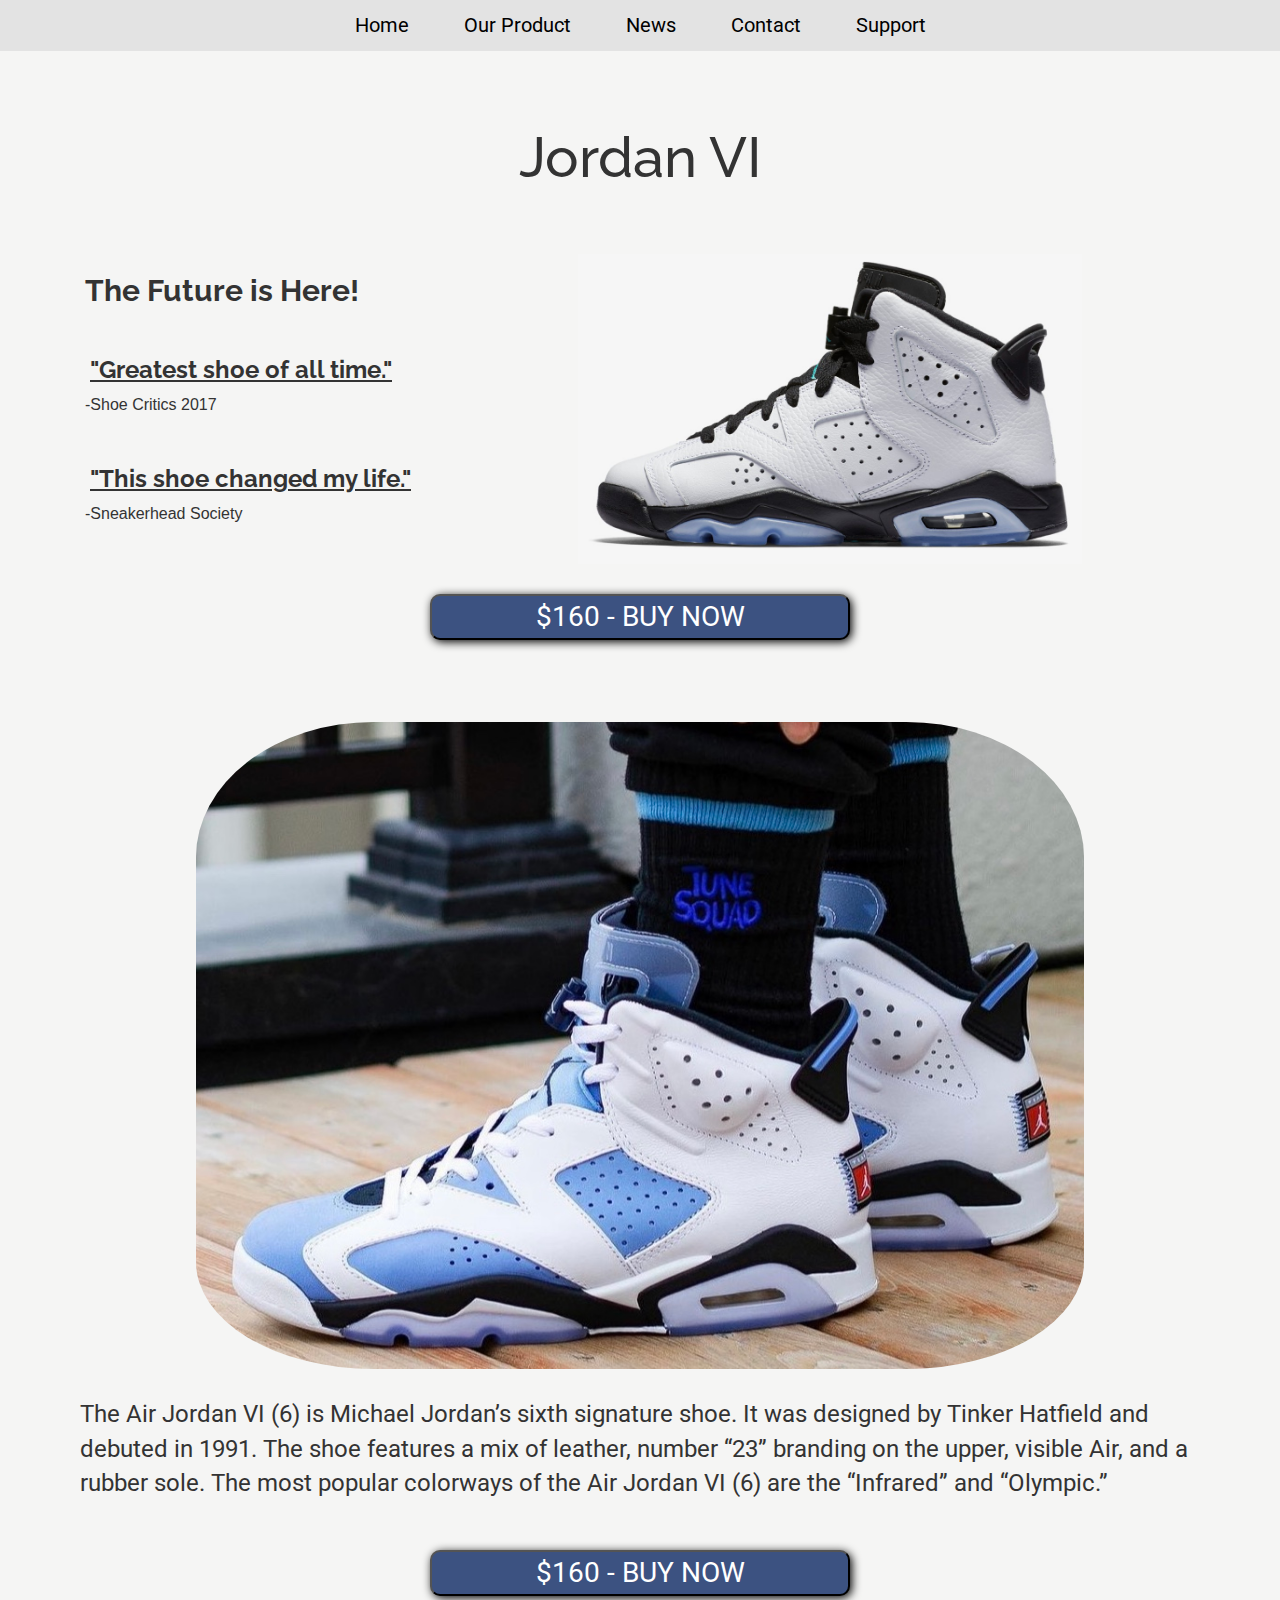
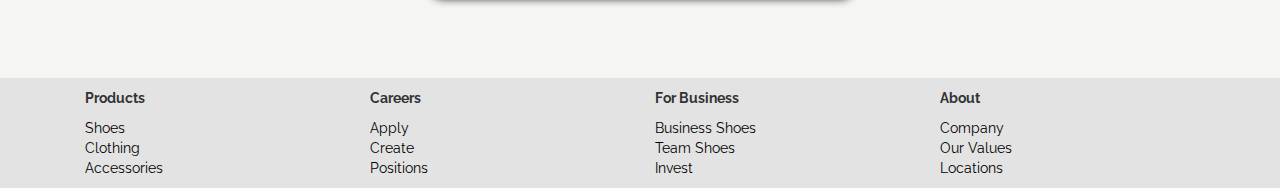
<file: index.html>
<!DOCTYPE HTML>
<html>

<head>
    

    
<!--Bootstrap CDN-->
     <link href="https://maxcdn.bootstrapcdn.com/bootstrap/3.3.7/css/bootstrap.min.css" rel="stylesheet" integrity="sha384-BVYiiSIFeK1dGmJRAkycuHAHRg32OmUcww7on3RYdg4Va+PmSTsz/K68vbdEjh4u" crossorigin="anonymous">
    
<!--Link to CSS-->
    <link rel="stylesheet" type="text/css" href="/css/style.css">


</head>
    
    <body>
    
 <!--Top Nav Bar-->
    <div class="topnav">
      <a href="index.html">Home</a>
      <a href="Buy.html">Our Product</a>
      <a href="#news">News</a>
      <a href="#contact">Contact</a>
      <a href="#home">Support</a>
    </div>
<!--Space above "Jordan 6's"-->        

<!--Title-->
<h1 class="title">Jordan VI</h1>

<!--Product descripion-->
    <div class="container shoeBox">
        <div clas="row">
             <div class="col-sm-4 reviews">
                     <h2><b>The Future is Here!</b></h2>

                    <h3 class="quotes"><u>"Greatest shoe of all time."</u></h3>-Shoe Critics 2017
                 
                    <h3 class="quotes"><u>"This shoe changed my life."</u></h3>-Sneakerhead Society 
             </div>   
            <div class="col-sm-8">
                <img class="shoe" src="/images/JordanVI.jpg"/>
            </div>
        </div>
    </div>
    
<!--Buy Now Button-->
<div class="button">
<button class="buyBtn" onclick="location.href='Buy.html'">$160 - BUY NOW</button>
</div>

<div class="container shoeBox">
    <div clas="row">
         <div class="col-sm-12">
           <img class="shoe onFoot" src="/images/VIOnFoot1.jpeg">
         </div>   
         <p class="description">
            The Air Jordan VI (6) is Michael Jordan’s sixth signature shoe. 
            It was designed by Tinker Hatfield and debuted in 1991. The shoe features a mix of leather, number “23” branding on the upper, visible Air, and a rubber sole. 
            The most popular colorways of the Air Jordan VI (6) are the “Infrared” and “Olympic.” 
         </p>
        <!--<div class="col-sm-6">
            <img class="shoe" src="/images/JordanVI.jpg"/>
        </div>-->
    </div>
</div>

<div class="button">
    <button class="buyBtn" onclick="location.href='Buy.html'">$160 - BUY NOW</button>
    </div>

<!--Footer-->
<footer>
    <div class="graybg" >
            <div class="container">
                <div clas="row">
                 <div class="col-sm-3 col-xs-6">
                     <p><b>Products</b></p>
                     <p><a href="#">Shoes</a><br>
                    <a href="#">Clothing</a><br>
                    <a href="#">Accessories</a></p>
                 </div>   
                <div class="col-sm-3 col-xs-6">
                    <p><b>Careers</b></p>
                    <p><a href="#">Apply</a><br>
                    <a href="#">Create</a><br>
                    <a href="#">Positions</a></p>
                </div>
                <div class="col-sm-3 col-xs-6">
                    <p><b>For Business</b></p>
                    <p><a href="#">Business Shoes</a><br>
                    <a href="#">Team Shoes</a><br>
                    <a href="#">Invest</a></p>
                </div>
                <div class="col-sm-3 col-xs-6">
                    <p><b>About</b></p>
                        <p><a href="#">Company</a><br>
                    <a href="#">Our Values</a><br>
                    <a href="#">Locations</a></p>
                </div>
            </div>
            <!--<div class="VI">
                <p>VI</p>
            </div>-->
        </div>
    </div>    
 
</footer>
    
</body>

</html>
</file>
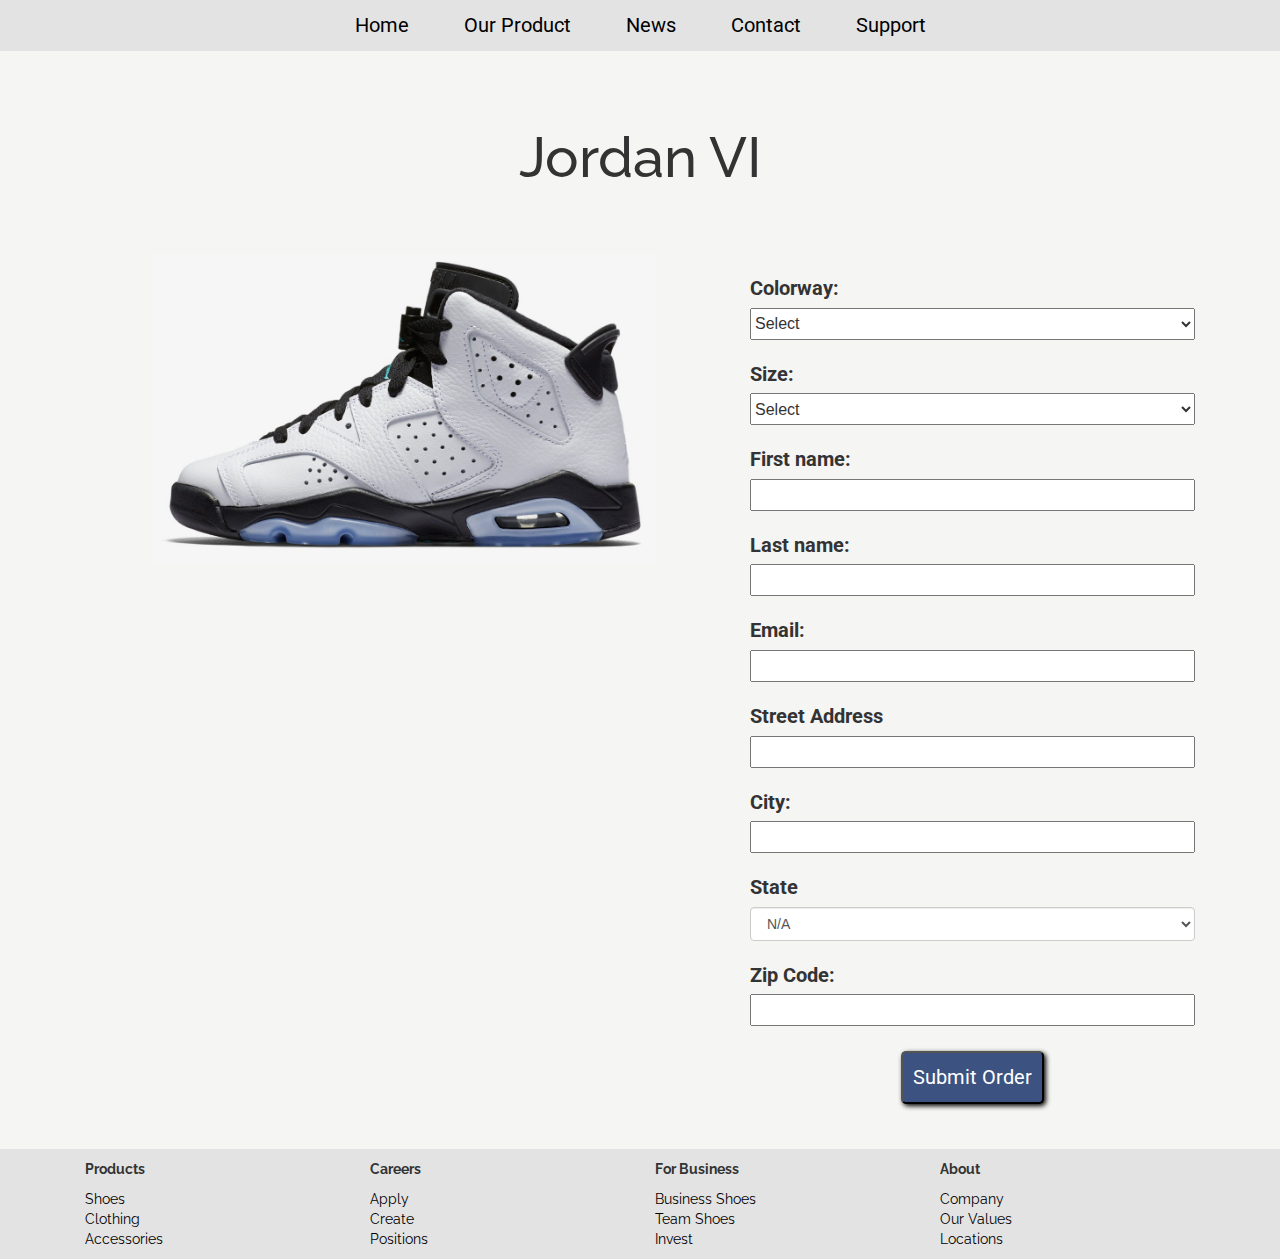
<file: Buy.html>
<!DOCTYPE HTML>
<html>

<head>
    

    
<!--Bootstrap CDN-->
     <link href="https://maxcdn.bootstrapcdn.com/bootstrap/3.3.7/css/bootstrap.min.css" rel="stylesheet" integrity="sha384-BVYiiSIFeK1dGmJRAkycuHAHRg32OmUcww7on3RYdg4Va+PmSTsz/K68vbdEjh4u" crossorigin="anonymous">
    
<!--Link to CSS-->
    <link rel="stylesheet" type="text/css" href="/css/style.css">


</head>
    
    <body>
    
 <!--Top Nav Bar-->
    <div class="topnav">
      <a href="index.html">Home</a>
      <a href="Buy.html">Our Product</a>
      <a href="#news">News</a>
      <a href="#contact">Contact</a>
      <a href="#home">Support</a>
    </div>
<!--Space above "Jordan 6's"-->        

<!--Title-->
<h1 class="title">Jordan VI</h1>

<!--Product descripion-->
    <div class="container shoeBox">
        <div clas="row"> 
            <div class="col-sm-7 col-xs-6">
                <img class="shoe" src="/images/JordanVI.jpg"/>
            </div>
            <div class="col-sm-5 col-xs-6">
            <form>

                <label for="Colorway">Colorway:</label><br>
                <select name="Colorway" id="Colorway">
                    <option value="">Select</option>
                  <option value="White">White</option>
                  <option value="Black">Black</option>
                  <option value="Green">Green</option>
                  <option value="Blue">Blue</option>
                </select>
                <br>                

                <label for="size">Size:</label><br>
                    <select name="size" id="size">
                        <option value="">Select</option>
                        <option value="7">7M</option>
                        <option value="8">8M</option>
                    <option value="9">9M</option>
                    <option value="10">10M</option>
                    <option value="11">11M</option>
                    <option value="12">12M</option>
                    </select>
                <br>
                <label for="fname">First name:</label><br>
                <input type="text" id="fname" name="fname"><br>

                <label for="lname">Last name:</label><br>
                <input type="text" id="lname" name="lname"><br>

                <label for="email">Email:</label><br>
                <input type="email" id="email" name="email"><br>

                <label for="address">Street Address</label><br>
                <input type="text" id="address" name="address"><br>

                <label for="City">City:</label><br>
                <input type="text" id="City" name="City"><br>

                <label for="State">State</label><br>
                <select class="form-control" id="state" name="state">
                    <option value="">N/A</option>
                    <option value="AK">Alaska</option>
                    <option value="AL">Alabama</option>
                    <option value="AR">Arkansas</option>
                    <option value="AZ">Arizona</option>
                    <option value="CA">California</option>
                    <option value="CO">Colorado</option>
                    <option value="CT">Connecticut</option>
                    <option value="DC">District of Columbia</option>
                    <option value="DE">Delaware</option>
                    <option value="FL">Florida</option>
                    <option value="GA">Georgia</option>
                    <option value="HI">Hawaii</option>
                    <option value="IA">Iowa</option>
                    <option value="ID">Idaho</option>
                    <option value="IL">Illinois</option>
                    <option value="IN">Indiana</option>
                    <option value="KS">Kansas</option>
                    <option value="KY">Kentucky</option>
                    <option value="LA">Louisiana</option>
                    <option value="MA">Massachusetts</option>
                    <option value="MD">Maryland</option>
                    <option value="ME">Maine</option>
                    <option value="MI">Michigan</option>
                    <option value="MN">Minnesota</option>
                    <option value="MO">Missouri</option>
                    <option value="MS">Mississippi</option>
                    <option value="MT">Montana</option>
                    <option value="NC">North Carolina</option>
                    <option value="ND">North Dakota</option>
                    <option value="NE">Nebraska</option>
                    <option value="NH">New Hampshire</option>
                    <option value="NJ">New Jersey</option>
                    <option value="NM">New Mexico</option>
                    <option value="NV">Nevada</option>
                    <option value="NY">New York</option>
                    <option value="OH">Ohio</option>
                    <option value="OK">Oklahoma</option>
                    <option value="OR">Oregon</option>
                    <option value="PA">Pennsylvania</option>
                    <option value="PR">Puerto Rico</option>
                    <option value="RI">Rhode Island</option>
                    <option value="SC">South Carolina</option>
                    <option value="SD">South Dakota</option>
                    <option value="TN">Tennessee</option>
                    <option value="TX">Texas</option>
                    <option value="UT">Utah</option>
                    <option value="VA">Virginia</option>
                    <option value="VT">Vermont</option>
                    <option value="WA">Washington</option>
                    <option value="WI">Wisconsin</option>
                    <option value="WV">West Virginia</option>
                    <option value="WY">Wyoming</option>
                </select>

                <label for="Zip">Zip Code:</label><br>
                <input type="text" id="Zip" name="Zip"><br>

                <button class="submitBtn">Submit Order</button>
            </form>
            </div>  
        </div>
    </div>

<!--Footer-->
<footer>
    <div class="graybg" >
            <div class="container">
                <div clas="row">
                 <div class="col-sm-3">
                     <p><b>Products</b></p>
                     <p><a href="#">Shoes</a><br>
                    <a href="#">Clothing</a><br>
                    <a href="#">Accessories</a></p>
                 </div>   
                <div class="col-sm-3">
                    <p><b>Careers</b></p>
                    <p><a href="#">Apply</a><br>
                    <a href="#">Create</a><br>
                    <a href="#">Positions</a></p>
                </div>
                <div class="col-sm-3">
                    <p><b>For Business</b></p>
                    <p><a href="#">Business Shoes</a><br>
                    <a href="#">Team Shoes</a><br>
                    <a href="#">Invest</a></p>
                </div>
                <div class="col-sm-3">
                    <p><b>About</b></p>
                        <p><a href="#">Company</a><br>
                    <a href="#">Our Values</a><br>
                    <a href="#">Locations</a></p>
                </div>
            </div>
            <!--<div class="VI">
                <p>VI</p>
            </div>-->
        </div>
    </div>    
 
</footer>
    
</body>

</html>
</file>
<file: css/style.css>
@import url('https://fonts.googleapis.com/css2?family=Raleway:wght@400;700&display=swap');
@import url('https://fonts.googleapis.com/css2?family=Roboto:wght@400;700&display=swap');

/*///////////////////////////////////////*/
/*///////////////////////////////////////*/
/*///////////////////////////////////////*/
/*Mobile Design*/
@media only screen and (max-width: 768px) {
#mytopnav{
    text-align:left;
}
.topnav {
    background-color: #e3e3e3;
    overflow: hidden;
    font-family: 'Raleway', sans-serif;
    display: block;
    text-align: center;
    
}

/* Style the links inside the navigation bar */
.topnav a {
    float: left;
    display: block;
    color: black;
    text-align: left;
    padding: 10px 16px;
    text-decoration: none;
    font-size: 16px;
    font-family: 'Raleway', sans-serif;
    
}

/* Change the color of links on hover */
.topnav a:hover {
    color: darkgray;
}

/* Add a color to the active/current link */
.topnav a.active {
    background-color: #4CAF50;
    color: white;
}
body{
    background-color:#f5f5f4;
}
h1.title{
    font-family: 'Raleway', sans-serif;
    font-size: 46px;
    display: block;
    text-align: center;
    padding: 0 0 .5em 0;
}
p.description{
    padding: 10px 10px;
    font-family: 'Roboto', sans-serif;
    font-size: 18px;
}
.graybg a:hover{
    color:black;
}
.graybg a.active{
    color:black;
}
.graybg a{
    color:black;
}
h3.quotes{
    font-family: serif;
    text-indent: 5px;
}
h2{
    font-family: Georgia;
}
h3.quote2{
    font-family: arial;
    text-indent: 5px;
}
h3.quote3{
    font-size:30px;
    font-family:serif;
}

.reviews{
    display: none;
}

/* Buy Button styles */
div.button{
    display: block;
    text-align: center;
}

.buyBtn{
    position: relative;
    background-color: #3c5281;
    color: #fff;
    border-radius: 10px;
    width: 12em;
    font-size: 22px;
    margin: 10px 0 20px 0;
    text-align: center;
    font-family: 'Roboto', sans-serif;
    box-shadow:2px 2px 6px #000;
}

.buyBtn:hover{
    background-color: #98a4bc;
}

  /*footer */
div.graybg{
    padding-top: 10px;
    padding-bottom: 10px;
    background-color:#e3e3e3;
    height: auto;
    width:100%;
    font-family: 'Raleway', sans-serif;
}
p.VI{
    font-size: 80px;
     -ms-transform: rotate(270deg); /* IE 9 */
    -webkit-transform: rotate(270deg); /* Chrome, Safari, Opera */
    transform: rotate(270deg);
    padding-left: 30px;
}
img.shoe {
    height: auto;
    width:100%;
    text-align: left;
    align-content: left;
}

.submitBtn{
    display: block;
    padding: 10px;
    margin: 25px auto;
    border-radius: 5px;
    background-color: #3c5281;
    color: #fff;
    font-size: 16px;
    font-family: 'Roboto', sans-serif;
    box-shadow:2px 2px 5px #000;
}

    }

/*///////////////////////////////////////*/
/*///////////////////////////////////////*/
/*///////////////////////////////////////*/
/*Desktop Design*/
@media only screen and (min-width: 768px) {
.topnav {
    background-color: #e3e3e3;
    overflow: hidden;
    font-family: 'Roboto', sans-serif;
    padding-top: 5px;
    padding-bottom: 5px;
    display: block;
    text-align: center;
    
}

/* Style the links inside the navigation bar */
.topnav a {
    display: inline-block;
    color: black;
    text-align: center;
    padding: 6px 26px;
    text-decoration: none;
    font-size: 20px;
    
}

/* Change the color of links on hover */
.topnav a:hover {
    color: darkgray;
}

/* Add a color to the active/current link */
.topnav a.active {
    background-color: #4CAF50;
    color: white;
}
body{
    background-color:#f5f5f4;
}

.shoeBox{
    height: 100%;
    padding-bottom: 20px;
}

/*footer */
.graybg{
    padding-top: 10px;
    background-color:#e3e3e3;
    height: auto;
    width:100%;
    font-family: 'Raleway', sans-serif;
    
}
.graybg a:hover{
    color:black;
}
.graybg a.active{
    color:black;
}
.graybg a{
    color:black;
}
img.shoe{
    display: block;
    margin: auto;
    text-align: center;
    padding-bottom: 10px;
    width:36em;
    height: auto;
}
h3.quotes{
    font-family: 'Raleway', sans-serif;
    text-indent: 5px;
    padding: 30px 0 0 0;
    font-weight: bold;
}
h2{
    font-family: 'Raleway', sans-serif;
}
h1.title{
        font-family: 'Raleway', sans-serif;
        font-size: 56px;
        display: block;
        text-align: center;
        padding: 1em;
    }
div.VI{
    font-size: 80px;
     -ms-transform: rotate(270deg); /* IE 9 */
    -webkit-transform: rotate(270deg); /* Chrome, Safari, Opera */
    transform: rotate(270deg);
    padding-left: 30px;
}
h3.quote2{
    font-family: arial;
    text-indent: 5px;
}

h3.quote3{
    font-size:30px;
    font-family:serif;
}

.reviews{
    font-size: 16px;
}

/* Buy Button styles */
div.button{
    display: block;
    text-align: center;
    padding-bottom: 3em;
}

.buyBtn{
    position: relative;
    background-color: #3c5281;
    color: #fff;
    border-radius: 10px;
    width: 15em;
    font-size: 28px;
    margin: 0 0 40px 0;
    text-align: center;
    font-family: 'Roboto', sans-serif;
    box-shadow:2px 2px 10px #000;
}

.buyBtn:hover{
    background-color: #98a4bc;
}

img.onFoot{
   width: 80%;
   height: auto; 
   display: block;
   margin: auto;
   padding: 0 0 2em 0;
   border-radius: 20%;
}
p.description{
    padding: 20px 10px;
    font-family: 'Roboto', sans-serif;
    font-size: 24px;
}
label{
    padding-top: 20px;
    font-size: 20px;
    font-family: 'Roboto', sans-serif;
}
#Colorway, #size, #address, #email, #fname, #lname, #City, #State, #Zip{
    width: 100%;
    font-size: 16px;
    height: 2em;
}

.submitBtn{
    display: block;
    padding: 10px;
    margin: 25px auto;
    border-radius: 5px;
    background-color: #3c5281;
    color: #fff;
    font-size: 20px;
    font-family: 'Roboto', sans-serif;
    box-shadow:2px 2px 5px #000;
}

.submitBtn:hover{
    background-color: #98a4bc;
}
}
</file>
